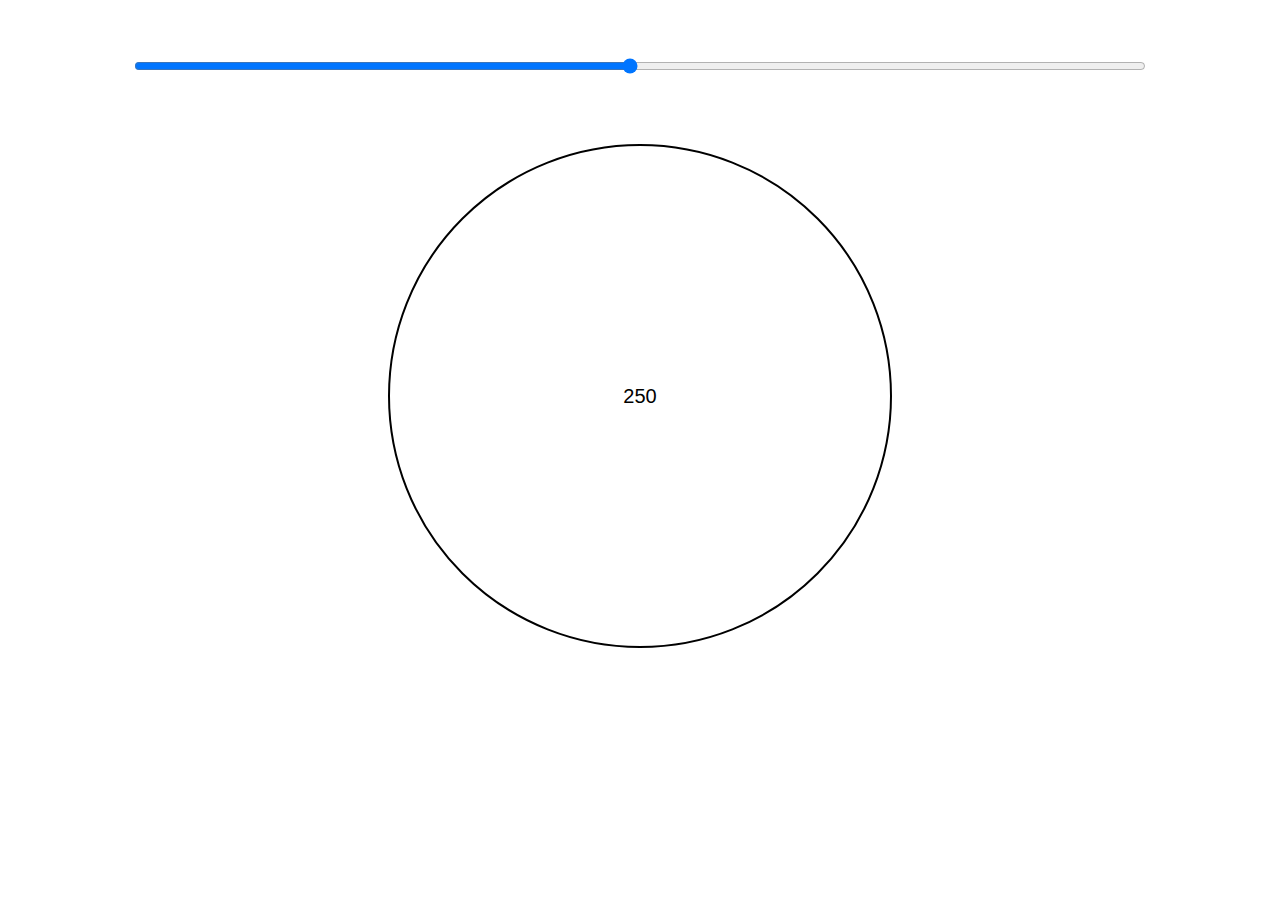
<file: zad-1/index.html>
<!DOCTYPE html>
<html>
<head>
    <meta name="viewport" content="width=device-width, initial-scale=1.0">
    <link rel="stylesheet" href="style.css">
</head>
<body>

    <input type="range" min="10" max="500" value="250" id="slider">
    <div id="circle">
        <div id="diameter"></div>
    </div>
    
    <script>
        const slider = document.getElementById('slider');
        const circle = document.getElementById('circle');
        const diameterDisplay = document.getElementById('diameter');
    
        slider.addEventListener('input', () => {
            const diameter = slider.value;
            circle.style.width = diameter + 'px';
            circle.style.height = diameter + 'px';
            diameterDisplay.textContent = diameter;
        });
    
        diameterDisplay.textContent = slider.value;
    </script>

</body>
</html>
</file>
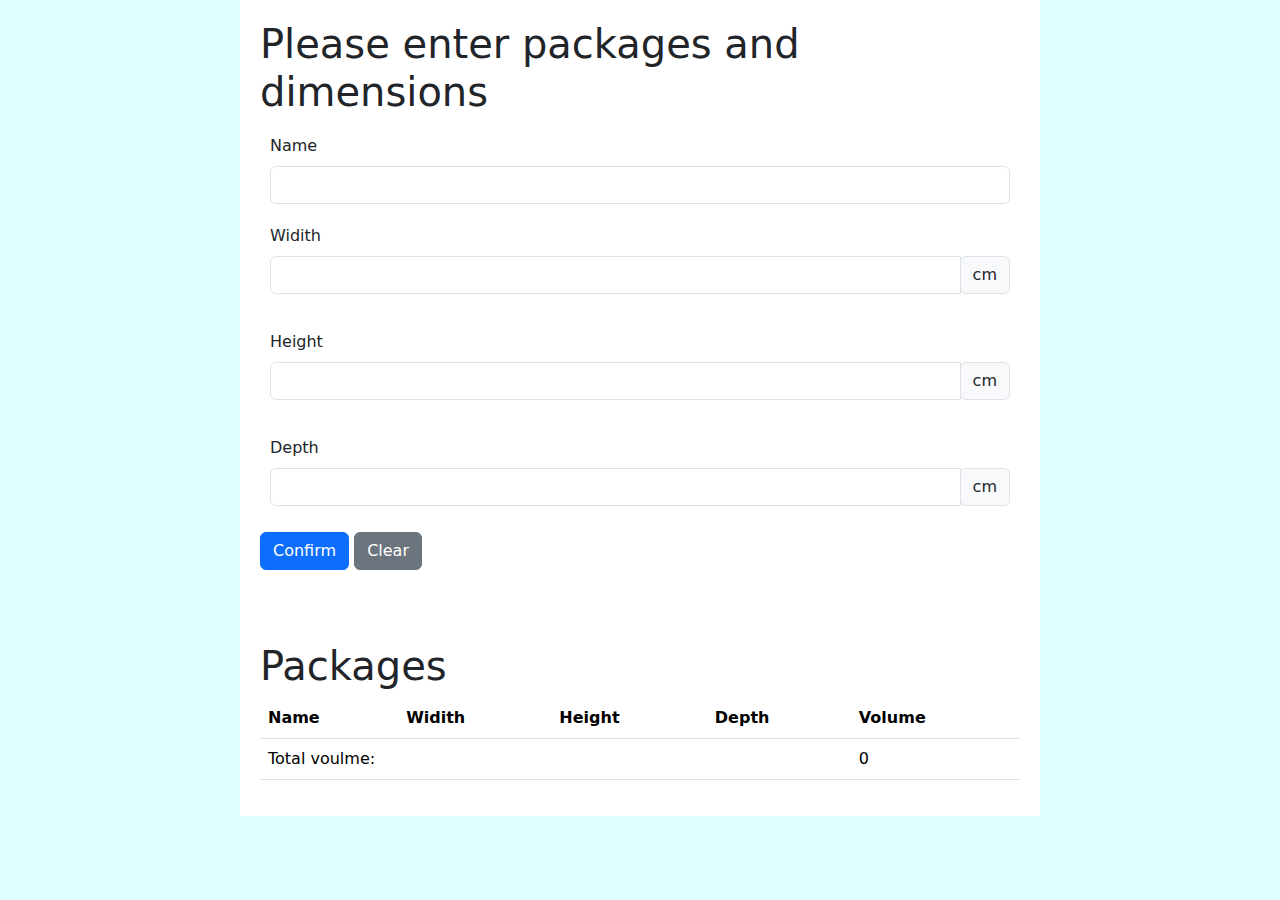
<file: zad-2/index.html>
<!DOCTYPE html>
<head>
    <link href="https://cdn.jsdelivr.net/npm/bootstrap@5.3.3/dist/css/bootstrap.min.css" rel="stylesheet" integrity="sha384-QWTKZyjpPEjISv5WaRU9OFeRpok6YctnYmDr5pNlyT2bRjXh0JMhjY6hW+ALEwIH" crossorigin="anonymous">
    <script src="https://cdn.jsdelivr.net/npm/bootstrap@5.3.3/dist/js/bootstrap.bundle.min.js" integrity="sha384-YvpcrYf0tY3lHB60NNkmXc5s9fDVZLESaAA55NDzOxhy9GkcIdslK1eN7N6jIeHz" crossorigin="anonymous"></script>
    <link rel="stylesheet" href="style.css">
</head>
<body>
    <div class="container">
        <h1> Please enter packages and dimensions</h1>
        <form action="#" class="needs-validation" id="packageForm">
            <div class="form-group">
                <label for="nameField" class="form-label">Name</label>
                <input type="text" class="form-control input-field" id="nameField" required maxlength="20">
                <div class="invalid-feedback">
                    <span text="Too Long text"></span>
                </div>
            </div>
            <div class="form-group">
                <label for="widthField" class="form-label">Widith</label>
                <div class="input-group mb-3">
                    <input type="number" class="form-control input-field" id="widthField" required min="1" max="1000">
                    <div class="input-group-append">
                        <span class="input-group-text" id="basic-addon2">cm</span>
                    </div>
                </div>
                <div class="invalid-feedback">
                    <span text="Number between 1 and 1000"></span>
                </div>
            </div>
            <div class="form-group">
                <label for="heightField" class="form-label">Height</label>
                <div class="input-group mb-3">
                    <input type="number" class="form-control input-field" id="heightField" required min="1" max="1000">
                    <div class="input-group-append">
                        <span class="input-group-text" id="basic-addon2">cm</span>
                    </div>
                </div>
                <div class="invalid-feedback">
                    <span text="Number between 1 and 1000"></span>
                </div>
            </div>
            <div class="form-group">
                <label for="depthField" class="form-label">Depth</label>
                <div class="input-group mb-3">
                    <input type="number" class="form-control input-field" id="depthField" required min="1" max="1000">
                    <div class="input-group-append">
                        <span class="input-group-text" id="basic-addon2">cm</span>
                    </div>
                </div>
                <div class="invalid-feedback">
                    <span text="Number between 1 and 1000"></span>
                </div>
            </div>
            <button type="submit" class="btn btn-primary" onclick="submitForm()">Confirm</button>
            <button type="reset" class="btn btn-secondary">Clear</button>
        </form>

        <br>

        <h1 class="mt-5">Packages</h1>
        <table class="table">
            <thead>
                <tr>
                    <th>Name</th>
                    <th>Widith</th>
                    <th>Height</th>
                    <th>Depth</th>
                    <th>Volume</th>
                </tr>
            </thead>
            <tbody id="packageList">
            </tbody>
            <tfoot>
                <tr>
                    <td colspan="4"> Total voulme: </td>
                    <td id="totalVolume">0</td>
                </tr>
            </tfoot>
        </table>
    </div>
    <script>

        function submitForm() {

            const name = document.getElementById('nameField').value;
            const width = parseFloat(document.getElementById('widthField').value);
            const height = parseFloat(document.getElementById('heightField').value);
            const depth = parseFloat(document.getElementById('depthField').value);

            if (!name) {
                alert('Add package name');
                return;
            }
            if (isNaN(width) || (width <= 1 && width <=1000) ) {
                alert('Widith should be between 1 and 1000');
                return;
            }
            if (isNaN(height) || (height <= 1 && height <=1000)) {
                alert('Height should be between 1 and 1000');
                return;
            }
            if (isNaN(depth) || (depth <= 1 && depth <=1000)) {
                alert('Depth should be between 1 and 1000');
                return;
            }

            const volume = (width * height * depth).toFixed(2);

            const packageList = document.getElementById('packageList');
            const newRow = document.createElement('tr');
            newRow.innerHTML = `
                <td>${name}</td>
                <td>${width}</td>
                <td>${height}</td>
                <td>${depth}</td>
                <td>${volume}</td>
            `;
            packageList.appendChild(newRow);

            const totalVolumeElement = document.getElementById('totalVolume');
            const currentTotalVolume = parseFloat(totalVolumeElement.textContent);
            totalVolumeElement.textContent = (currentTotalVolume + volume).toFixed(2);

            document.getElementById('packageForm').reset();
        }
    </script>
</body>
</html>
</file>
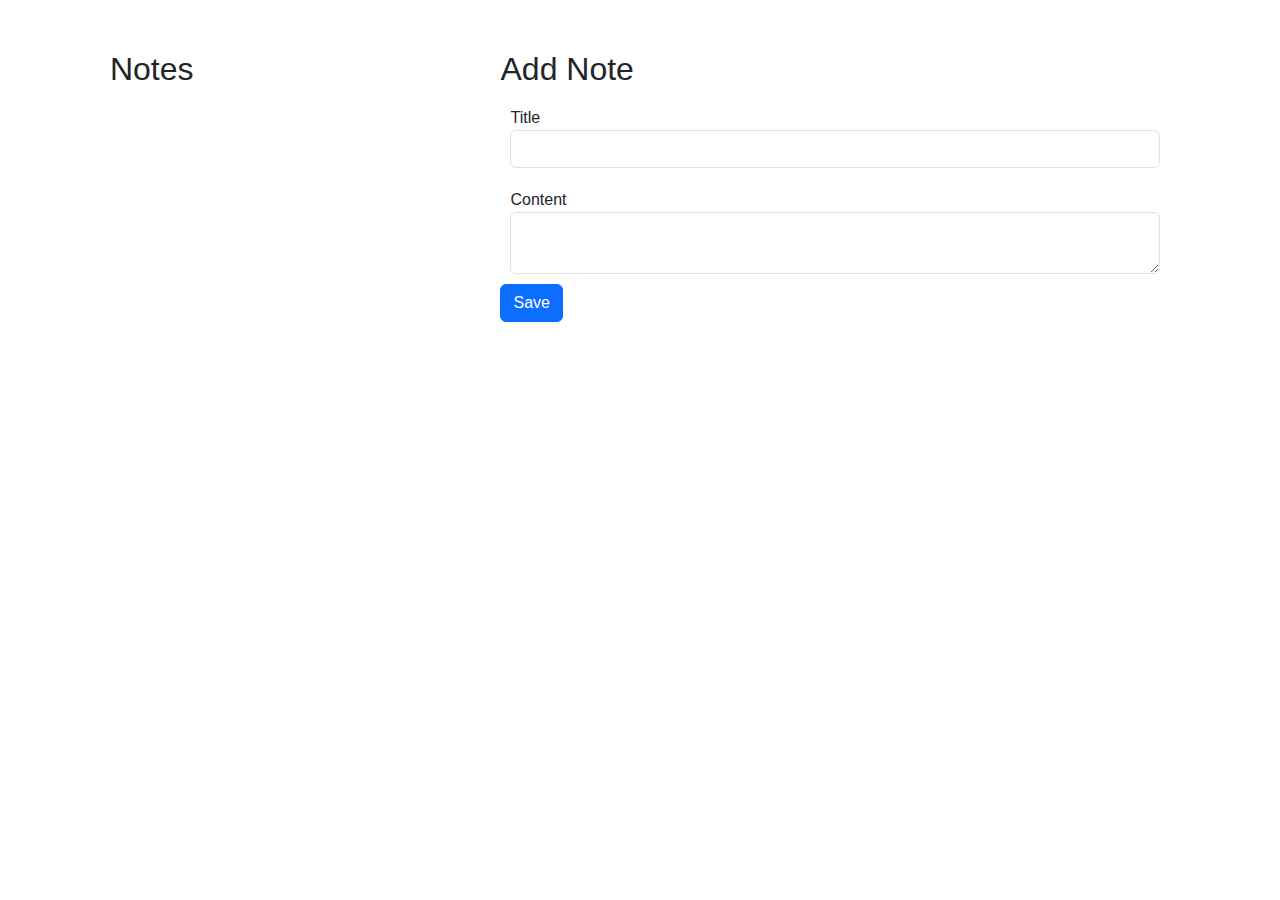
<file: zad-3/index.html>
<!DOCTYPE html>
<html lang="en">
<head>
    <link href="https://cdn.jsdelivr.net/npm/bootstrap@5.3.3/dist/css/bootstrap.min.css" rel="stylesheet" integrity="sha384-QWTKZyjpPEjISv5WaRU9OFeRpok6YctnYmDr5pNlyT2bRjXh0JMhjY6hW+ALEwIH" crossorigin="anonymous">
    <script src="https://cdn.jsdelivr.net/npm/bootstrap@5.3.3/dist/js/bootstrap.bundle.min.js" integrity="sha384-YvpcrYf0tY3lHB60NNkmXc5s9fDVZLESaAA55NDzOxhy9GkcIdslK1eN7N6jIeHz" crossorigin="anonymous"></script>
    <link rel="stylesheet" href="style.css">
</head>
<body>
    <div class="container">
        <div class="notes-container">
            <h2>Notes</h2>
            <ul id="notesList"></ul>
        </div>
        <div class="form-container">
            <h2 id="titleEditNote">Add Note</h2>
            <div class="form-group">
                <label for="noteTitle">Title</label>
                <input type="text" id="noteTitle" class="form-control input-field" required>
            </div>
            <div class="form-group">
                <label for="noteContent">Content</label>
                <textarea id="noteContent" class="form-control text-area"></textarea>
            </div>
            <input type="hidden" id="noteId" value="-1"></input>
            <button type="submit" class="btn btn-primary" onclick="saveNote()">Save</button>
        </div>
    </div>
    <script src="script.js"></script>
</body>
</html>
</file>
<file: zad-1/style.css>
body {
    font-family: Arial, sans-serif;
    text-align: center;
}

#slider {
    width: 80%;
    margin: 50px auto;
}

#circle {
    width: 500px;
    height: 500px;
    border-radius: 50%;
    border: 2px solid black;
    margin: 20px auto;
    position: relative;
}

#diameter {
    position: absolute;
    top: 50%;
    left: 50%;
    transform: translate(-50%, -50%);
    font-size: 20px;
}
</file>
<file: zad-2/style.css>
body {
    background-color: lightcyan;
}

.container {
    width: 800px;
    margin: auto;
    background-color: white;
    height: 100%;
    padding: 20px;
}

.form-group{
    padding: 10px;
}
</file>
<file: zad-3/style.css>
body {
    font-family: Arial, sans-serif;
}

.container {
    display: flex;
    justify-content: space-around;
    margin-top: 50px;
}

.form-container{
    width: 60%;
}
.notes-container {
    width: 30%;
}

.form-group {
    padding: 10px;
}

ul {
    list-style-type: none;
    padding: 0;
}

li {
    cursor: pointer;
    margin-bottom: 5px;
}

li:hover {
    background-color: #f0f0f0;
}
</file>
